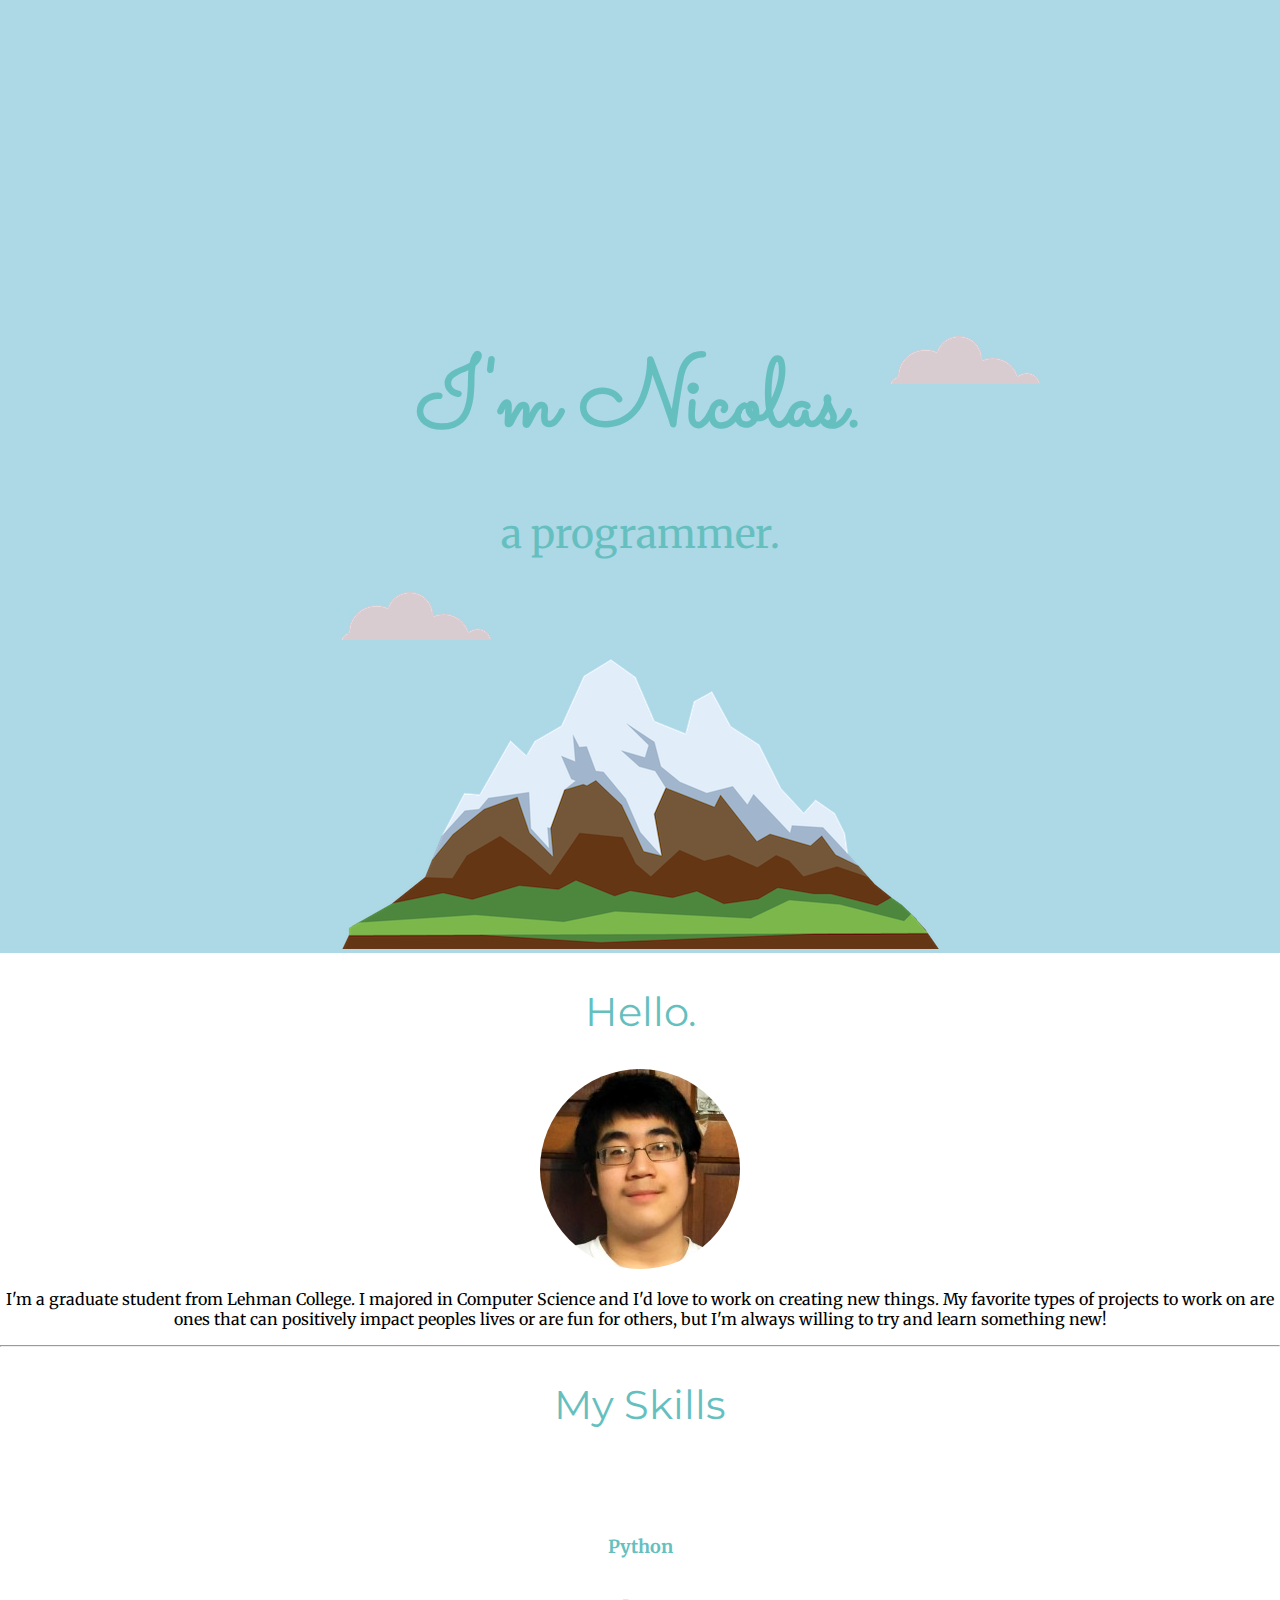
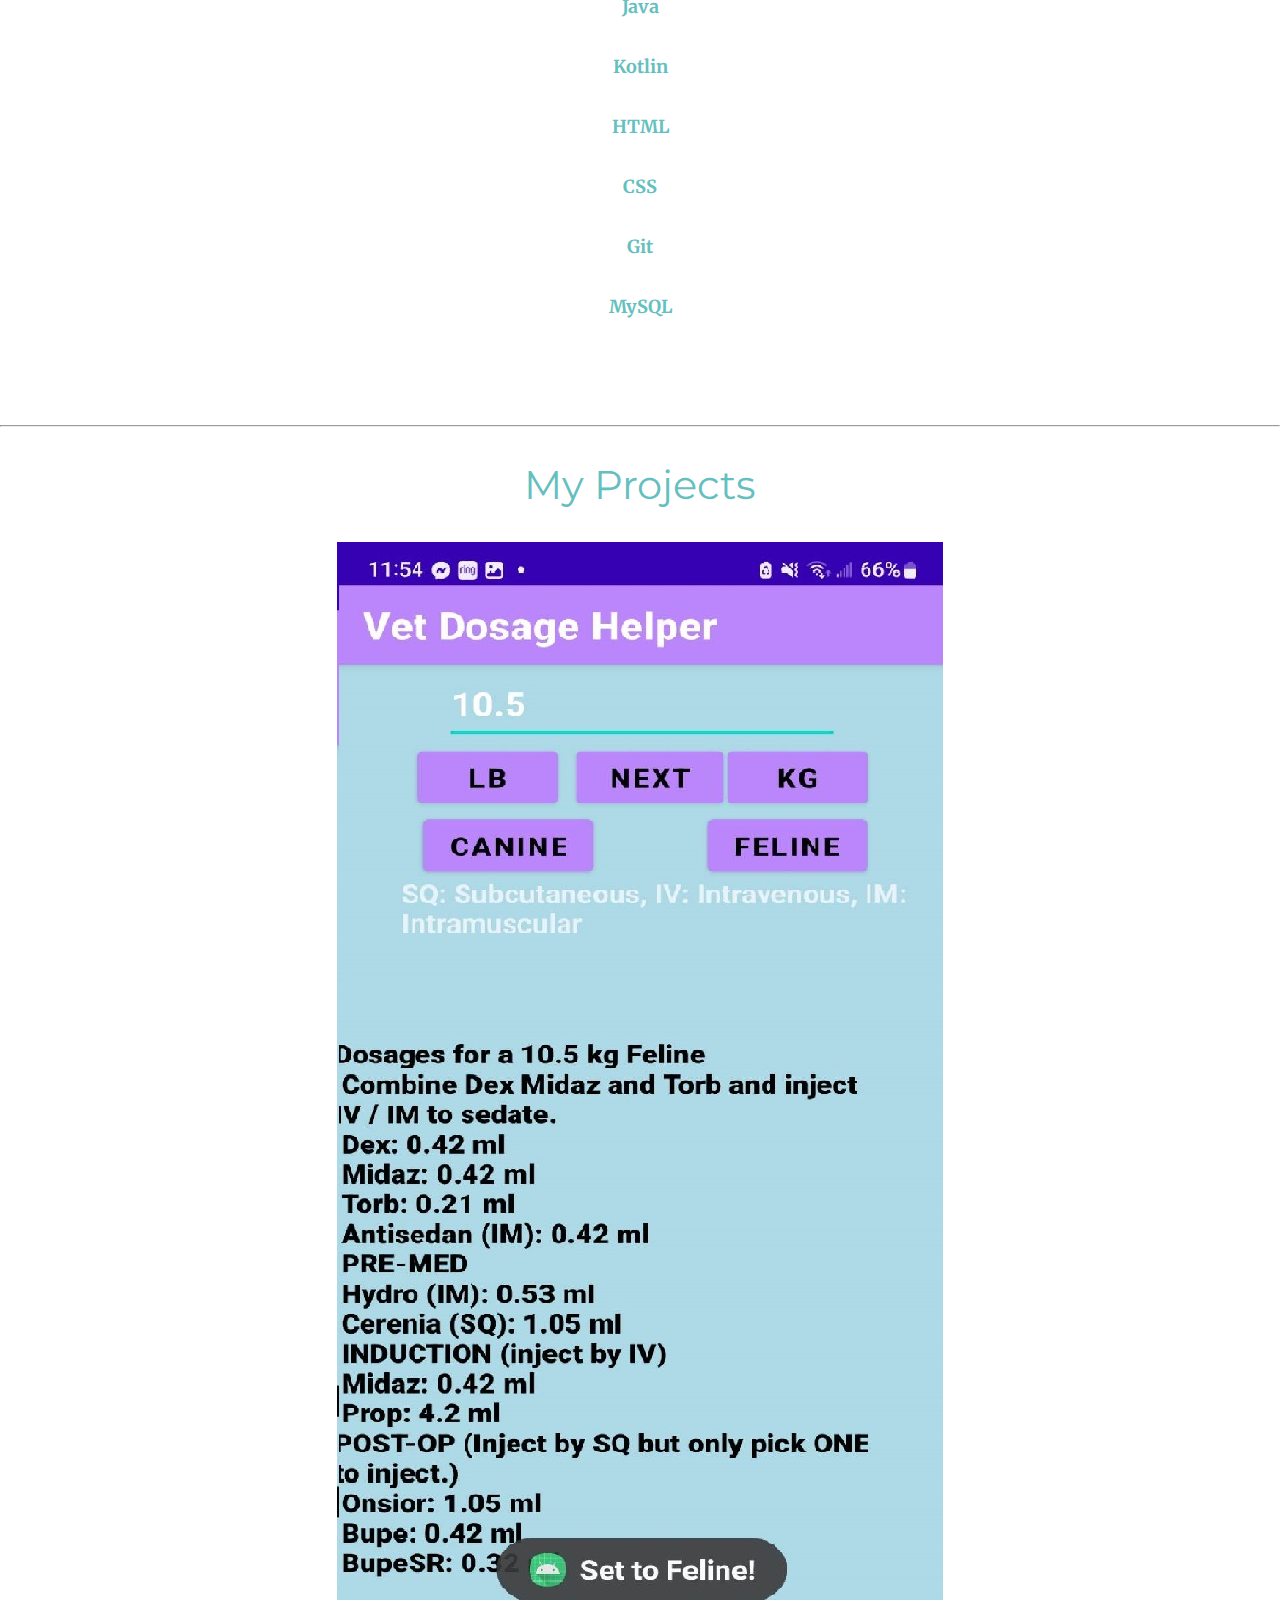
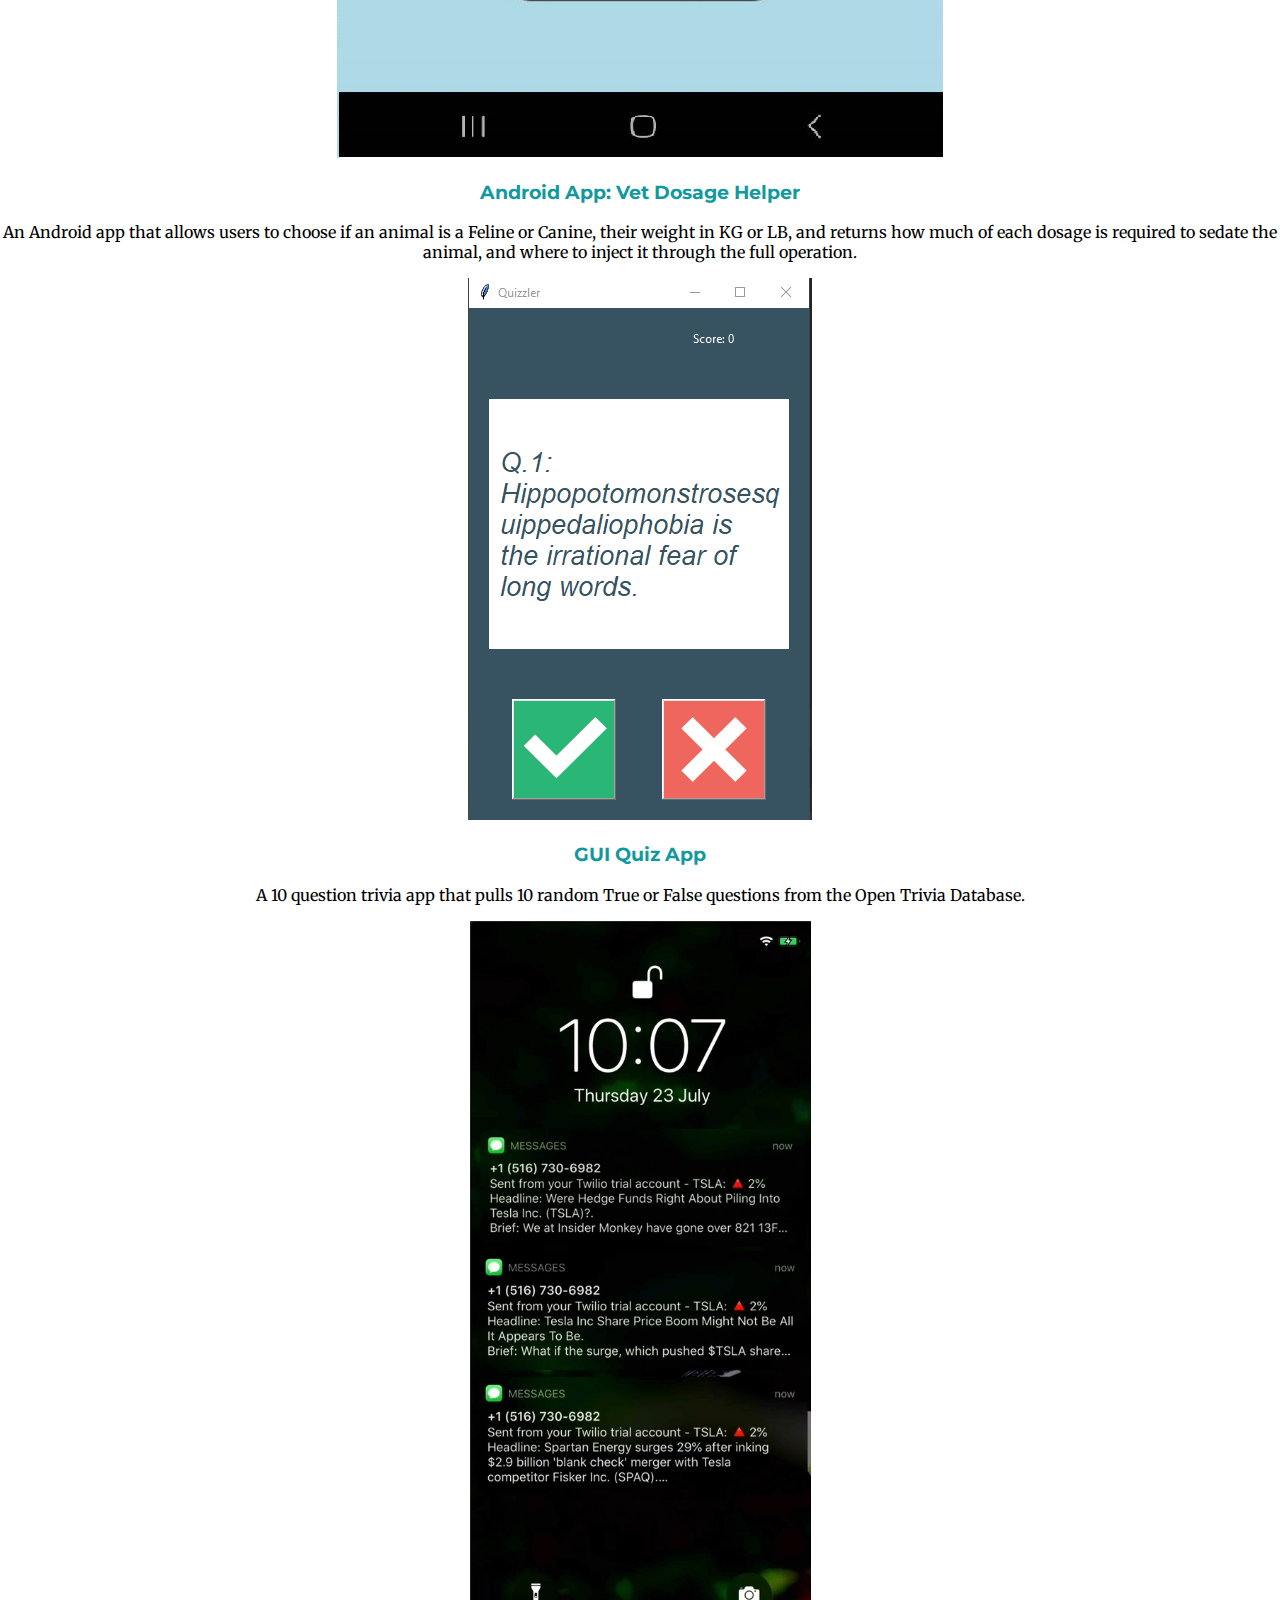
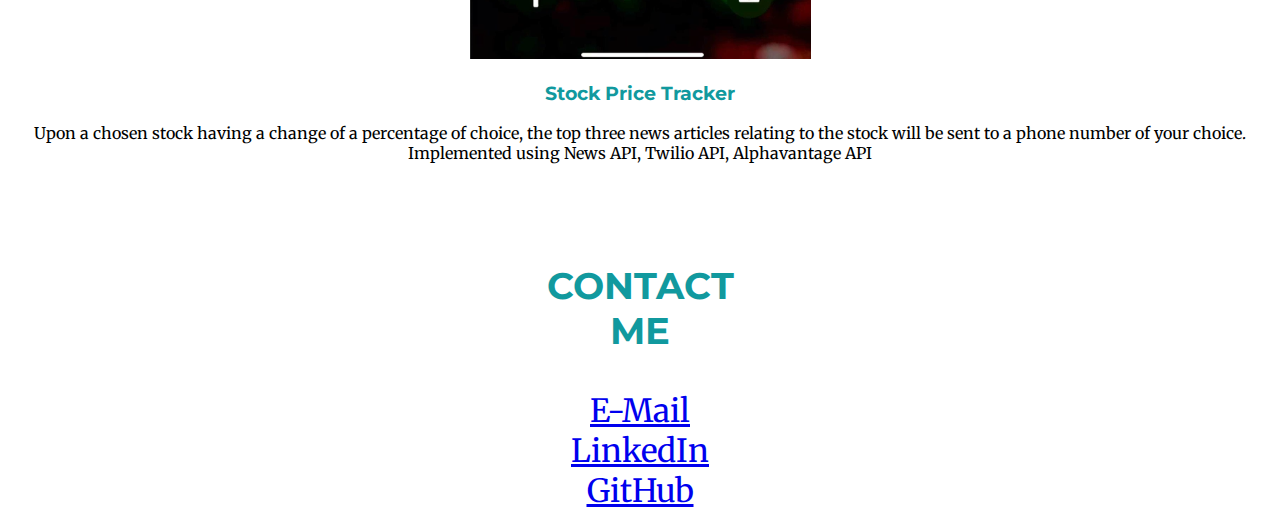
<file: index.html>
<!DOCTYPE html>
<html lang="en" dir="ltr">
  <head>
    <meta charset="utf-8">
    <title>Nicolas Son - Software Engineer</title>
    <link rel="stylesheet" href="css/styles.css">
    <link rel="icon" href="favicon.ico">
    <link rel="preconnect" href="https://fonts.googleapis.com">
<link rel="preconnect" href="https://fonts.gstatic.com" crossorigin>
<link href="https://fonts.googleapis.com/css2?family=Merriweather&family=Montserrat&family=Sacramento&display=swap" rel="stylesheet">
  </head>
  <body>
    <div class="top_container">
      <img class="top_cloud" src="images/cloud.png" alt="Cloud Image">
      <h1>I'm Nicolas.</h1>
      <h2 class="programmer">a programmer.</h2>
      <img class="bottom_cloud" src="images/cloud.png" alt="Cloud Image">
      <img src="images/mountain.png" alt="Mountain Image">
    </div>


    <div class="middle-container">
      <div class="profile">
        <h2>Hello.</h2>
        <img class="picture" src="images/me.jpg" alt="">
        <p>I'm a graduate student from Lehman College. I majored in Computer Science and I'd love to work on creating new things.  My favorite types of projects to work on are ones that can positively impact peoples lives or are fun for others, but I'm always willing to try and learn something new!</p>
        <a href="#"></a>
      </div>
      <hr>
      <div class="skills">
        <h2>My Skills</h2>
        <div class="skill_row">
            <h4>Python</h4>
            <h4>Java</h4>
            <h4>Kotlin</h4>
            <h4>HTML</h4>
            <h4>CSS</h4>
            <h4>Git</h4>
            <h4>MySQL</h4>
      </div>
      <hr>
      <div class="projects">
        <h2>My Projects</h2>
        <div class="project_row1">
          <img class="Dosage" src="images/vetdosage.png" alt="Vet Dosage Android App">
          <h3>Android App: Vet Dosage Helper</h3>
          <p>An Android app that allows users to choose if an animal is a Feline or Canine, their weight in KG or LB, and returns how much of each dosage is required to sedate the animal, and where to inject it through the full operation.</p>
        </div>
        <div class="project_row2">
          <img class="Quizzler" src="images/Quizzler.png" alt="Quizzler GUI">
          <h3>GUI Quiz App</h3>
          <p>A 10 question trivia app that pulls 10 random True or False questions from the Open Trivia Database.</p>
        </div>
        <div class="project_row3">
          
          <img class="Twilio" src="images/twilio alert.png" alt="Twilio">
          
          <h3>Stock Price Tracker</h3>
          <p>Upon a chosen stock having a change of a percentage of choice, the top three news articles relating to the stock will be sent to a phone number of your choice.  Implemented using News API, Twilio API, Alphavantage API</p>
        </div>
      </div>

      </hr>
    </div>


    <div class="bottom_container">
      <h3>
        CONTACT ME
      </h3>
      <a class="btn" href="mailto:NicolasSon6@gmail.com">E-Mail</a>
      <a class="footer_link" href="https://www.linkedin.com/in/nicolas-son//">LinkedIn</a>
      <a href="https://github.com/NicolasSon6/">GitHub</a>


    </div>


  </body>
</html>
</file>
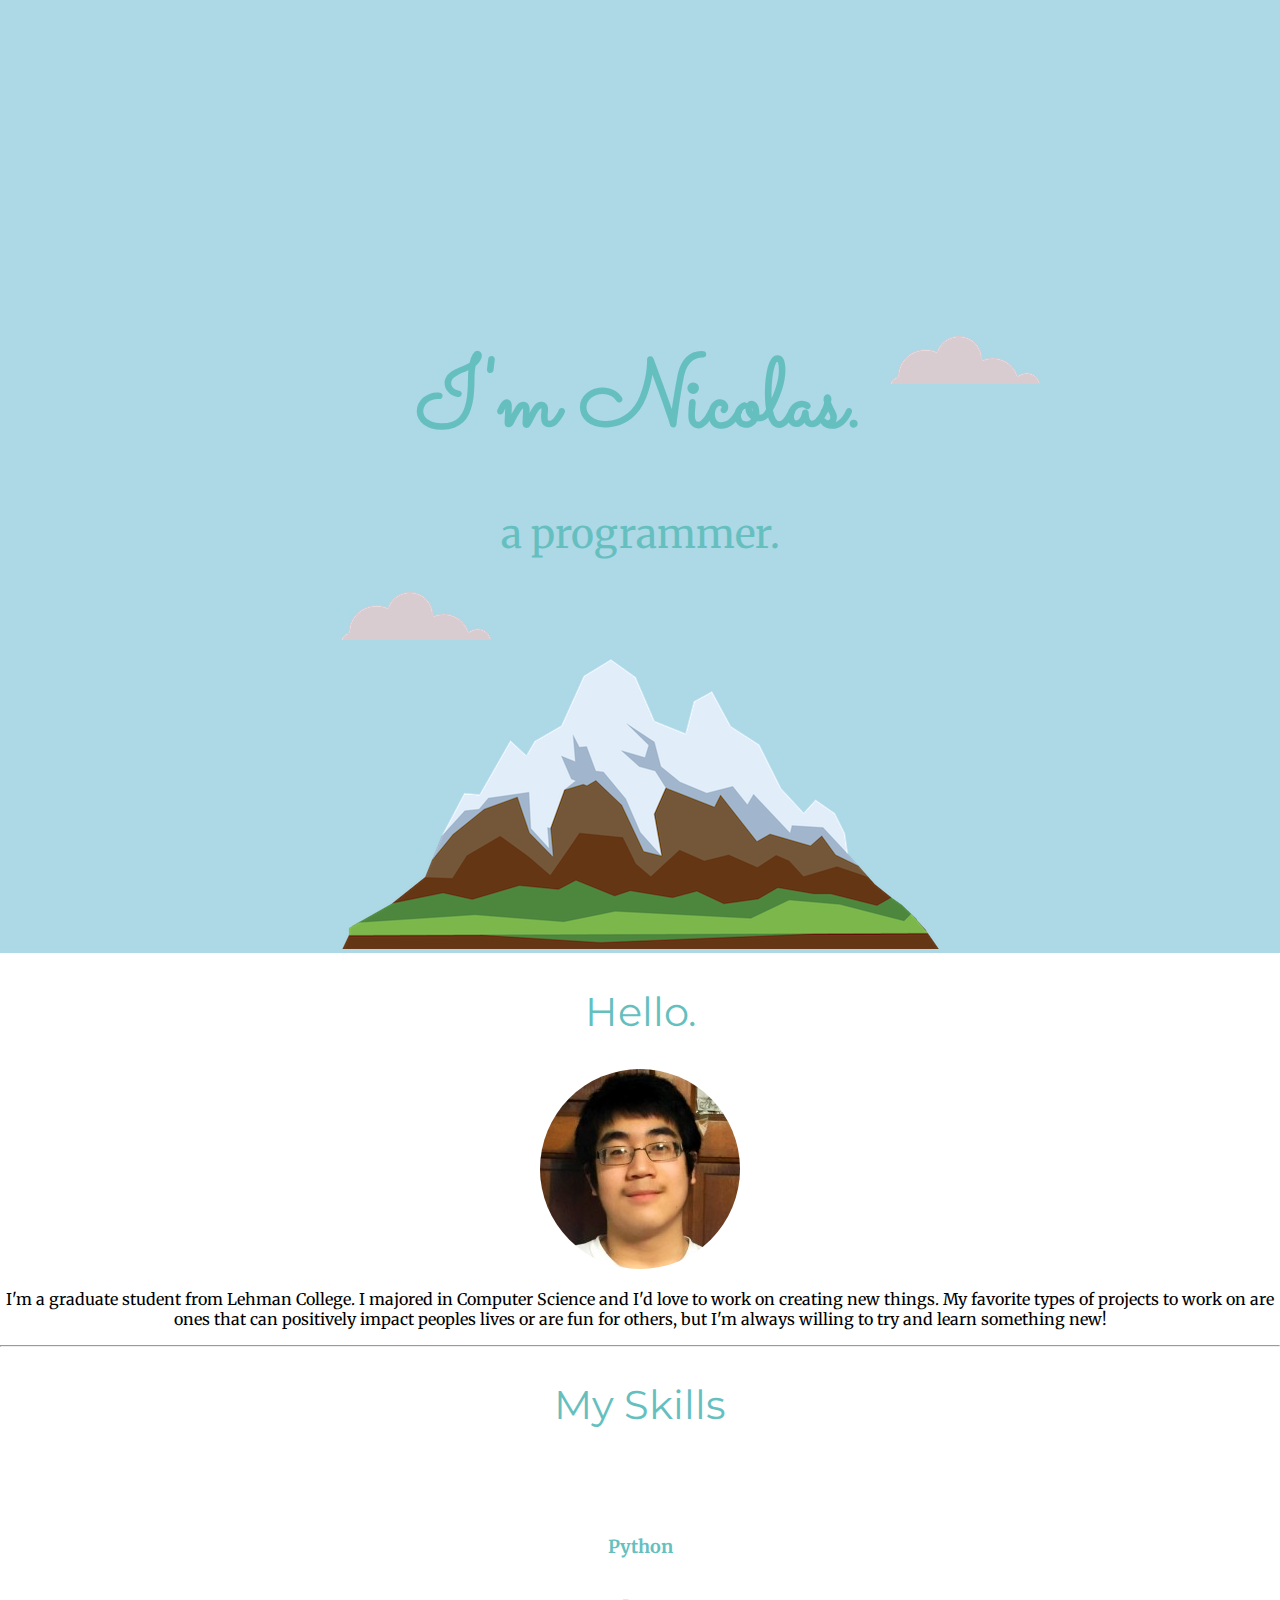
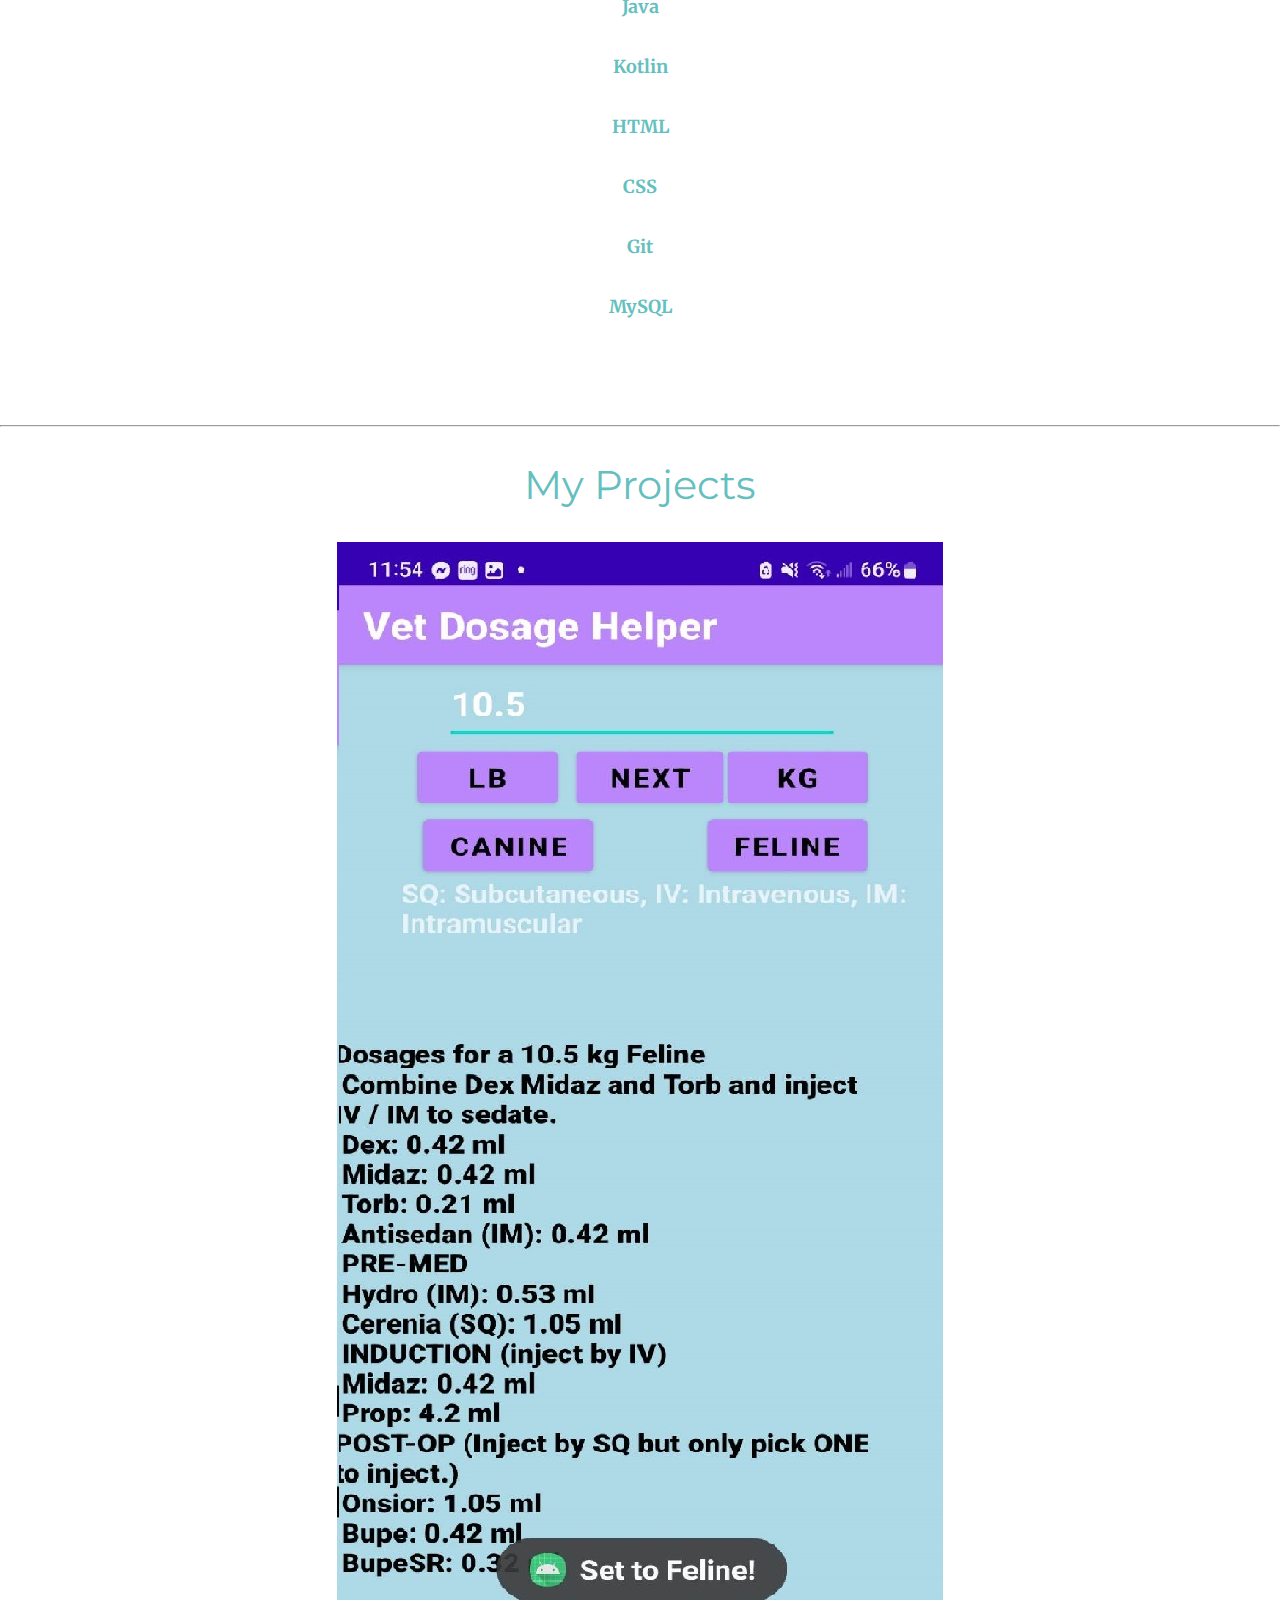
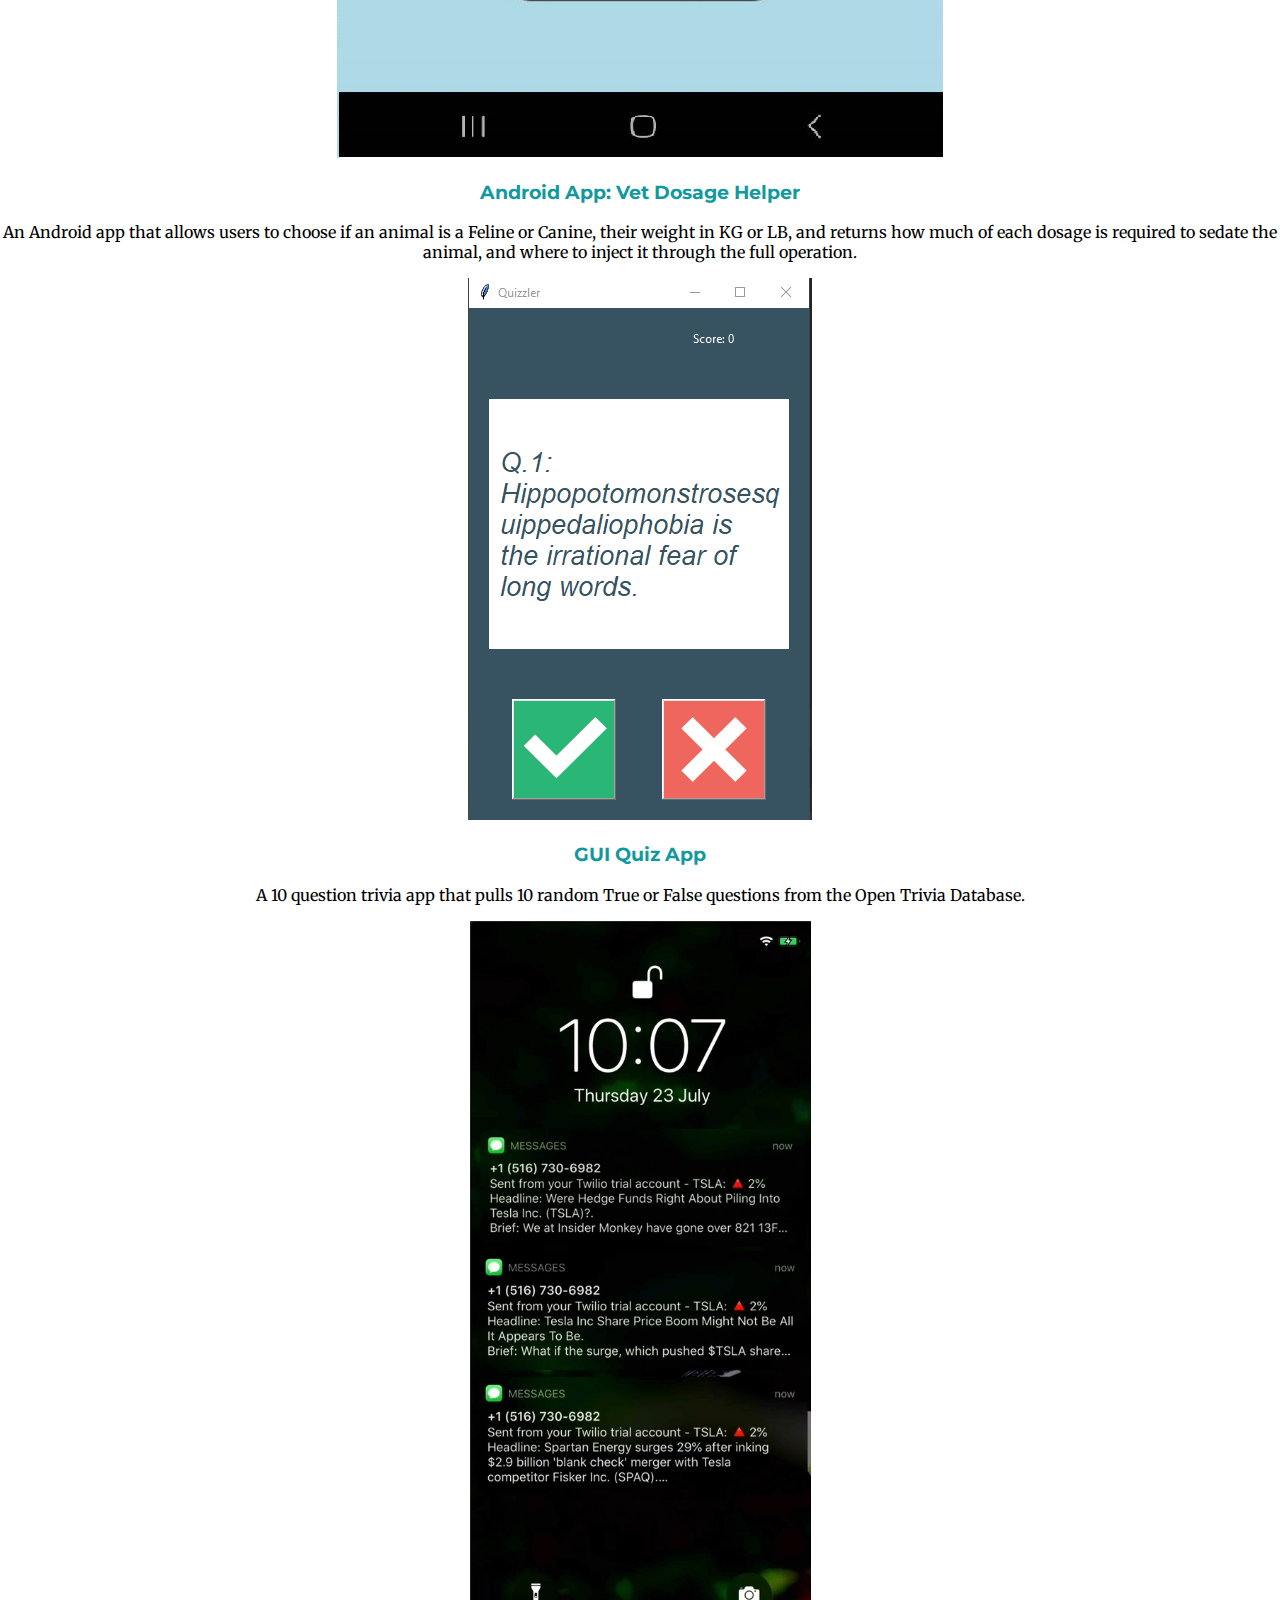
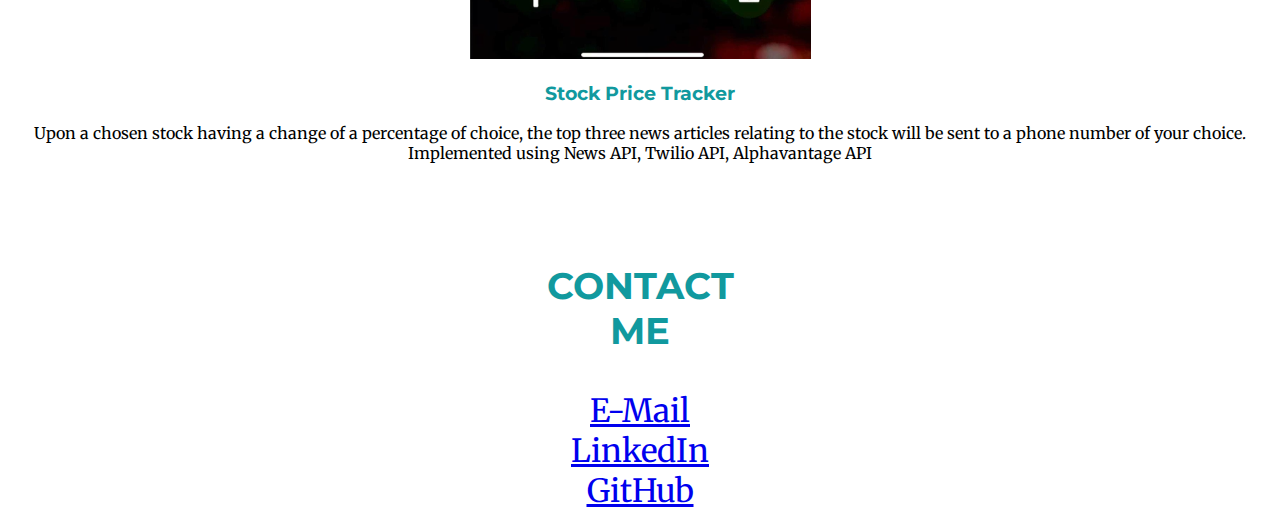
<file: 2023 CV.html>
<!DOCTYPE html>
<html lang="en" dir="ltr">
  <head>
    <meta charset="utf-8">
    <title>Nicolas Son - Software Engineer</title>
    <link rel="stylesheet" href="css/styles.css">
    <link rel="icon" href="favicon.ico">
    <link rel="preconnect" href="https://fonts.googleapis.com">
<link rel="preconnect" href="https://fonts.gstatic.com" crossorigin>
<link href="https://fonts.googleapis.com/css2?family=Merriweather&family=Montserrat&family=Sacramento&display=swap" rel="stylesheet">
  </head>
  <body>
    <div class="top_container">
      <img class="top_cloud" src="images/cloud.png" alt="Cloud Image">
      <h1>I'm Nicolas.</h1>
      <h2 class="programmer">a programmer.</h2>
      <img class="bottom_cloud" src="images/cloud.png" alt="Cloud Image">
      <img src="images/mountain.png" alt="Mountain Image">
    </div>


    <div class="middle-container">
      <div class="profile">
        <h2>Hello.</h2>
        <img class="picture" src="images/me.jpg" alt="">
        <p>I'm a graduate student from Lehman College. I majored in Computer Science and I'd love to work on creating new things.  My favorite types of projects to work on are ones that can positively impact peoples lives or are fun for others, but I'm always willing to try and learn something new!</p>
        <a href="#"></a>
      </div>
      <hr>
      <div class="skills">
        <h2>My Skills</h2>
        <div class="skill_row">
            <h4>Python</h4>
            <h4>Java</h4>
            <h4>Kotlin</h4>
            <h4>HTML</h4>
            <h4>CSS</h4>
            <h4>Git</h4>
            <h4>MySQL</h4>
      </div>
      <hr>
      <div class="projects">
        <h2>My Projects</h2>
        <div class="project_row1">
          <img class="Dosage" src="images/vetdosage.png" alt="Vet Dosage Android App">
          <h3>Android App: Vet Dosage Helper</h3>
          <p>An Android app that allows users to choose if an animal is a Feline or Canine, their weight in KG or LB, and returns how much of each dosage is required to sedate the animal, and where to inject it through the full operation.</p>
        </div>
        <div class="project_row2">
          <img class="Quizzler" src="images/Quizzler.png" alt="Quizzler GUI">
          <h3>GUI Quiz App</h3>
          <p>A 10 question trivia app that pulls 10 random True or False questions from the Open Trivia Database.</p>
        </div>
        <div class="project_row3">
          
          <img class="Twilio" src="images/twilio alert.png" alt="Twilio">
          
          <h3>Stock Price Tracker</h3>
          <p>Upon a chosen stock having a change of a percentage of choice, the top three news articles relating to the stock will be sent to a phone number of your choice.  Implemented using News API, Twilio API, Alphavantage API</p>
        </div>
      </div>

      </hr>
    </div>


    <div class="bottom_container">
      <h3>
        CONTACT ME
      </h3>
      <a class="btn" href="mailto:name@email.com">E-Mail</a>
      <a class="footer_link" href="https://www.linkedin.com/in/nicolas-son//">LinkedIn</a>
      <a href="https://github.com/NicolasSon6/">GitHub</a>


    </div>


  </body>
</html>
</file>
<file: css/styles.css>
.top_container {
    background-color: lightblue;
    position: relative;
    padding-top: 21rem;
  }
  
  body {
    margin: 0;
  
    text-align: center;
    font-family: 'Merriweather', serif;
  }
  
  h1 {
    color: #66BFBF;
    margin: 0 auto 0 auto;
    font-size: 6rem;
    font-family: 'Sacramento', cursive;
  }
  
  h2 {
    color: #66BFBF;
    font-weight: normal;
    font-family: 'Montserrat', sans-serif;
    font-size: 2.5rem;
  }
  
  h3 {
    color: #11999E;
    font-family: 'Montserrat', sans-serif;
  }
  
  h4 {
    color: #66BFBF;
    text-align: center;
  
  }
  .programmer {
      font-size: 2.5em;
    font-family: 'Merriweather', serif;
  }
  
  .skill_row {
    width: 50%;
    margin: 100px auto 100px auto;
    text-align: center;
    line-height: 2;
    font-size: large;
  }
  
  .middle_container {
    background-color: red;
    height: 12.5px;
    width: 12.5px;
  }
  
  .bottom_container {
    height: 200px;
    width: 200px;
    margin: auto;
    margin-top: 100px;
    font-size: 2em;
  }
  
  .top_cloud {
    position: absolute;
    margin-left: 250px;
  }
  
  .bottom_cloud {
    position: absolute;
  }
  
  .picture {
    border-radius: 50%;
  }
</file>
